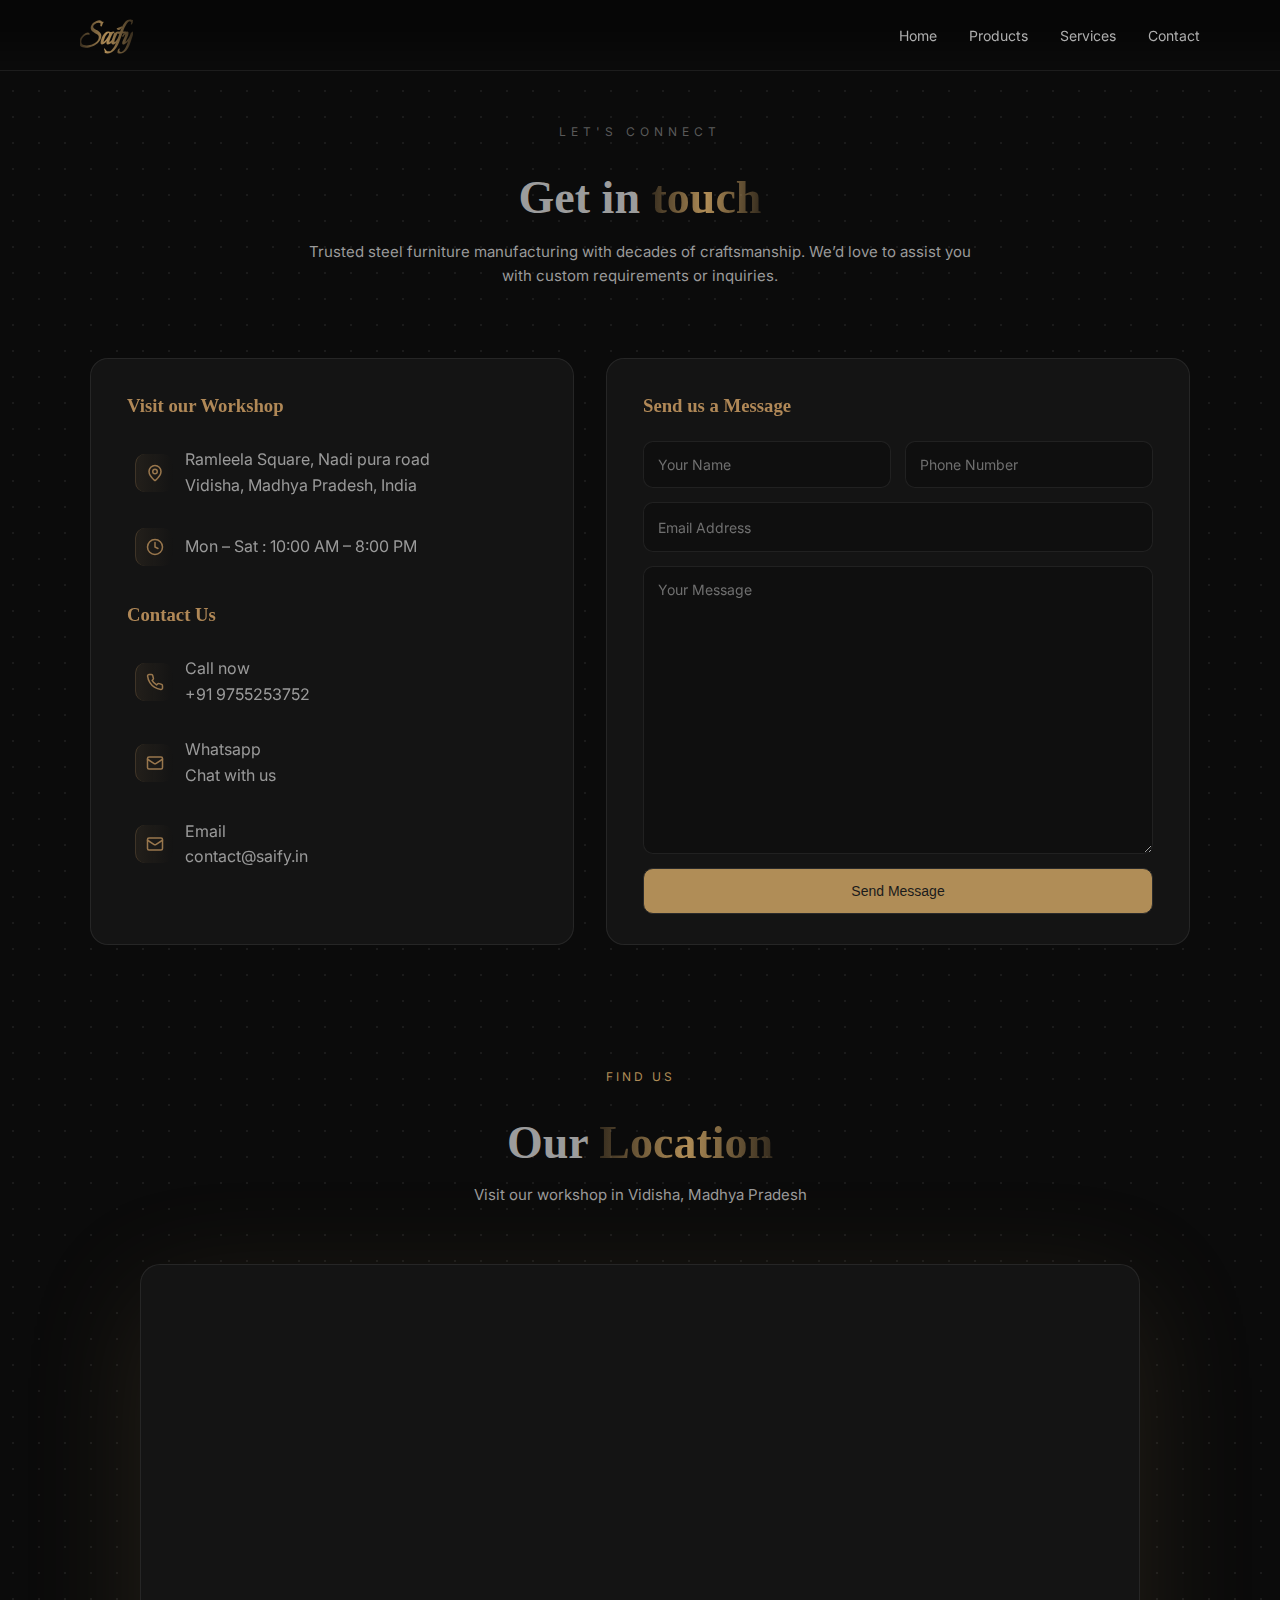
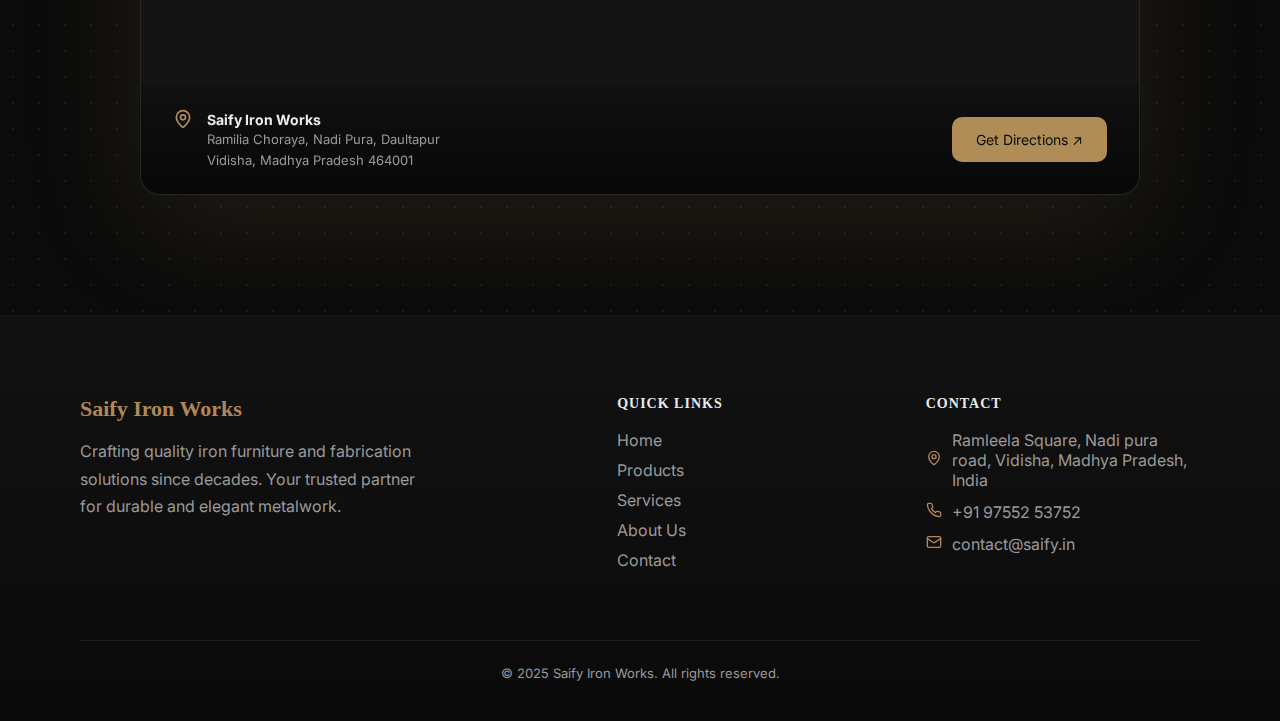
<file: contact.html>
<!DOCTYPE html>
<html lang="en">
<head>
  <meta charset="UTF-8" />
  <meta name="viewport" content="width=device-width, initial-scale=1.0" />
  <title>Saify Iron Works</title>

  <link href="https://fonts.googleapis.com/css2?family=Playfair+Display:wght@400;600;700&family=Inter:wght@300;400;500;600&display=swap" rel="stylesheet">
  <link rel="stylesheet" href="style.css">
  <link rel="preconnect" href="https://fonts.googleapis.com">
<link rel="preconnect" href="https://fonts.gstatic.com" crossorigin>
<link href="https://fonts.googleapis.com/css2?family=Beau+Rivage&family=Carattere&display=swap" rel="stylesheet">
</head>
<body>
    <!DOCTYPE html>
    <html lang="en">
    <head>
      <meta charset="UTF-8" />
      <meta name="viewport" content="width=device-width, initial-scale=1.0" />
      <title>Saify Iron Works</title>
      <link rel="stylesheet" href="style.css" />
    </head>
    <body>
    
      <header class="navbar" id="navbar">
        <!-- <div class="logo"><img src="./logo5.jpg" alt=""></div> -->
         <div class="logo gradient-text"><h1>Saify</h1></div>
        <nav>
            <a href="index.html">Home</a>
            <a href="products.html">Products</a>
            <a href="service.html">Services</a>
            <!-- <a href="site-footer">About Us</a> -->
             <a href="contact.html">Contact</a> 
        </nav>
    </header>
          
    <section id="contact" class="contact-section">
        <div class="contact-header">
          <span class="eyebrow">LET'S CONNECT</span>
          <h2>Get in <span class="gradient-text">touch</span></h2>
          <p>
            Trusted steel furniture manufacturing with decades of craftsmanship.
            We’d love to assist you with custom requirements or inquiries.
          </p>
        </div>
      
        <div class="contact-grid">
          <!-- LEFT : CONTACT INFO -->
          <div class="contact-info card">
            <div>
                <h3>Visit our Workshop</h3>

                  <ul class="contact-list">

                    <a href="#location-section"
                       target="_blank"
                       class="contact-item">
                      <span class="icon-wrap">
                        <svg xmlns="http://www.w3.org/2000/svg" width="20" height="20" viewBox="0 0 24 24" fill="none"
                          stroke="currentColor" stroke-width="2" stroke-linecap="round" stroke-linejoin="round">
                          <path d="M20 10c0 4.993-5.539 10.193-7.399 11.799a1 1 0 0 1-1.202 0C9.539 20.193 4 14.993 4 10a8 8 0 0 1 16 0"></path>
                          <circle cx="12" cy="10" r="3"></circle>
                        </svg>
                      </span>
                      <span>
                        Ramleela Square, Nadi pura road<br />
                        Vidisha, Madhya Pradesh, India
                      </span>
                    </a>
                  
                    <a href="#contact"
                       class="contact-item">
                      <span class="icon-wrap">
                        <!-- clock svg -->
                        <svg xmlns="http://www.w3.org/2000/svg" width="20" height="20" viewBox="0 0 24 24" fill="none"
                          stroke="currentColor" stroke-width="2" stroke-linecap="round" stroke-linejoin="round">
                          <circle cx="12" cy="12" r="10"></circle>
                          <polyline points="12 6 12 12 16 14"></polyline>
                        </svg>
                      </span>
                      <span>Mon – Sat : 10:00 AM – 8:00 PM</span>
                    </a>
                  
                  </ul>
                  
                  
            </div>
            <div>
                <h3>Contact Us</h3>
      
                  <ul class="contact-list">

                    <a href="tel:+919755253752" class="contact-item">
                      <span class="icon-wrap">
                        <svg xmlns="http://www.w3.org/2000/svg" width="20" height="20" viewBox="0 0 24 24" fill="none"
                        stroke="currentColor" stroke-width="2" stroke-linecap="round" stroke-linejoin="round">
                        <path d="M22 16.92v3a2 2 0 0 1-2.18 2 19.79 19.79 0 0 1-8.63-3.07 19.5 19.5 0 0 1-6-6 19.79 19.79 0 0 1-3.07-8.67A2 2 0 0 1 4.11 2h3a2 2 0 0 1 2 1.72 12.84 12.84 0 0 0 .7 2.81 2 2 0 0 1-.45 2.11L8.09 9.91a16 16 0 0 0 6 6l1.27-1.27a2 2 0 0 1 2.11-.45 12.84 12.84 0 0 0 2.81.7A2 2 0 0 1 22 16.92z"></path>
                      </svg>
                      </span>
                      <div>
                        Call now<br />
                        +91 9755253752
                      </div>
                    </a>
                  
                    <a href="https://wa.me/919755253752"
                       target="_blank"
                       class="contact-item">
                      <span class="icon-wrap">
                        <svg xmlns="http://www.w3.org/2000/svg" width="20" height="20" viewBox="0 0 24 24" fill="none"
                          stroke="currentColor" stroke-width="2" stroke-linecap="round" stroke-linejoin="round">
                          <rect width="20" height="16" x="2" y="4" rx="2"></rect>
                          <path d="m22 7-8.97 5.7a1.94 1.94 0 0 1-2.06 0L2 7"></path>
                        </svg>
                      </span>
                      <div>
                        Whatsapp<br />
                        Chat with us
                      </div>
                    </a>
                  
                    <a href="mailto:contact@saify.in"
                       class="contact-item">
                      <span class="icon-wrap">
                        <svg xmlns="http://www.w3.org/2000/svg" width="20" height="20" viewBox="0 0 24 24" fill="none"
                          stroke="currentColor" stroke-width="2" stroke-linecap="round" stroke-linejoin="round">
                          <rect width="20" height="16" x="2" y="4" rx="2"></rect>
                          <path d="m22 7-8.97 5.7a1.94 1.94 0 0 1-2.06 0L2 7"></path>
                        </svg>
                      </span>
                      <div>
                        Email<br />
                        contact@saify.in
                      </div>
                    </a>
                  
                  </ul>
                  
            </div>
            
          </div>
      
          <!-- RIGHT : FORM -->
          <div class="contact-form card">
            <h3>Send us a Message</h3>
      
            <form>
              <div class="form-row">
                <input type="text" placeholder="Your Name" required />
                <input type="tel" placeholder="Phone Number" required />
              </div>
      
              <input type="email" placeholder="Email Address" />
      
              <textarea rows="4" placeholder="Your Message"></textarea>
      
              <button type="submit" class="btn outline">
                Send Message
              </button>
            </form>
          </div>
        </div>
      </section>
    
      <section id="location-section" class="location-section">
        <div class="location-header">
          <span class="eyebrow">FIND US</span>
          <h2>Our <span class="gradient-text">Location</span></h2>
          <p>Visit our workshop in Vidisha, Madhya Pradesh</p>
        </div>
      
        <div class="map-card">
          <div class="map-frame">
            <iframe
              src="https://www.google.com/maps?q=Saify%20Iron%20Works%20Vidisha&output=embed"
              loading="lazy"
              referrerpolicy="no-referrer-when-downgrade">
            </iframe>
          </div>
      
          <div class="map-footer">
            <div class="map-address">
              <span class="map-icon"><svg xmlns="http://www.w3.org/2000/svg" width="20" height="20" viewBox="0 0 24 24" fill="none"
                stroke="currentColor" stroke-width="2" stroke-linecap="round" stroke-linejoin="round">
                <path d="M20 10c0 4.993-5.539 10.193-7.399 11.799a1 1 0 0 1-1.202 0C9.539 20.193 4 14.993 4 10a8 8 0 0 1 16 0"></path>
                <circle cx="12" cy="10" r="3"></circle>
              </svg></span>
              <div>
                <strong>Saify Iron Works</strong>
                <p>
                  Ramilia Choraya, Nadi Pura, Daultapur<br>
                  Vidisha, Madhya Pradesh 464001
                </p>
              </div>
            </div>
      
            <a
              href="https://www.google.com/maps/search/?api=1&query=Saify+Iron+Works+Vidisha"
              target="_blank"
              class="btn primary">
              Get Directions ↗
            </a>
          </div>
        </div>
      </section>
      


<!-- FOOTER -->
<footer class="site-footer">
    <div class="footer-container">
  
      <!-- Brand -->
      <div class="footer-brand">
        <h3>Saify Iron Works</h3>
        <p>
          Crafting quality iron furniture and fabrication solutions since
          decades. Your trusted partner for durable and elegant metalwork.
        </p>
      </div>
  
      <!-- Links -->
      <div class="footer-links">
        <h4>Quick Links</h4>
        <ul>
          <li><a href="./index.html">Home</a></li>
          <li><a href="./products.html">Products</a></li>
          <li><a href="./service.html">Services</a></li>
          <li><a href=".about.html">About Us</a></li>
          <li><a href="./contact.html">Contact</a></li>
        </ul>
      </div>
  
      <!-- Contact -->
      <div class="footer-contact">
        <h4>Contact</h4>
        <ul>
          <li>
            <span><svg xmlns="http://www.w3.org/2000/svg" width="16" height="16" viewBox="0 0 24 24" fill="none" stroke="currentColor" stroke-width="2" stroke-linecap="round" stroke-linejoin="round" class="lucide lucide-map-pin text-primary"><path d="M20 10c0 4.993-5.539 10.193-7.399 11.799a1 1 0 0 1-1.202 0C9.539 20.193 4 14.993 4 10a8 8 0 0 1 16 0"></path><circle cx="12" cy="10" r="3"></circle></svg></span>Ramleela Square, Nadi pura road, Vidisha, Madhya Pradesh, India
          </li>
          <li>
            <span><svg xmlns="http://www.w3.org/2000/svg" width="16" height="16" viewBox="0 0 24 24" fill="none" stroke="currentColor" stroke-width="2" stroke-linecap="round" stroke-linejoin="round" class="lucide lucide-phone text-primary"><path d="M22 16.92v3a2 2 0 0 1-2.18 2 19.79 19.79 0 0 1-8.63-3.07 19.5 19.5 0 0 1-6-6 19.79 19.79 0 0 1-3.07-8.67A2 2 0 0 1 4.11 2h3a2 2 0 0 1 2 1.72 12.84 12.84 0 0 0 .7 2.81 2 2 0 0 1-.45 2.11L8.09 9.91a16 16 0 0 0 6 6l1.27-1.27a2 2 0 0 1 2.11-.45 12.84 12.84 0 0 0 2.81.7A2 2 0 0 1 22 16.92z"></path></svg></span> +91 97552 53752
          </li>
          <li>
            <span><svg xmlns="http://www.w3.org/2000/svg" width="16" height="16" viewBox="0 0 24 24" fill="none" stroke="currentColor" stroke-width="2" stroke-linecap="round" stroke-linejoin="round" class="lucide lucide-mail text-primary"><rect width="20" height="16" x="2" y="4" rx="2"></rect><path d="m22 7-8.97 5.7a1.94 1.94 0 0 1-2.06 0L2 7"></path></svg></span> contact@saify.in
          </li>
        </ul>
      </div>
  
    </div>
  
    <div class="footer-bottom">
      © 2025 Saify Iron Works. All rights reserved.
    </div>
  </footer>
  

<script src="script.js"></script>
</body>
</html>
</file>
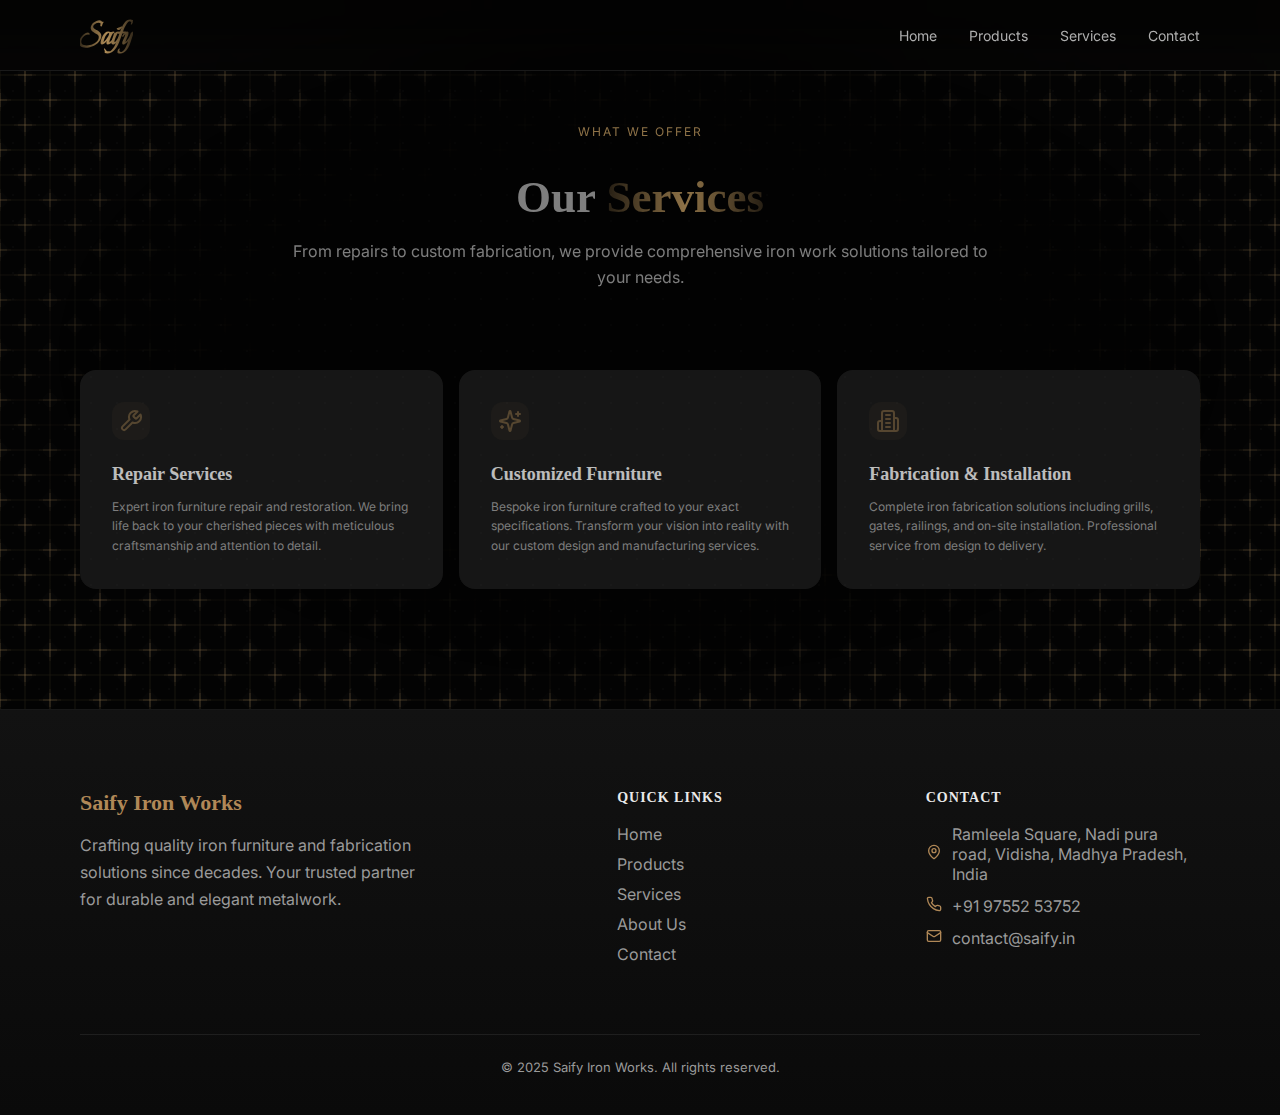
<file: service.html>
<!DOCTYPE html>
<html lang="en">
<head>
  <meta charset="UTF-8" />
  <meta name="viewport" content="width=device-width, initial-scale=1.0" />
  <title>Saify Iron Works</title>

  <link href="https://fonts.googleapis.com/css2?family=Playfair+Display:wght@400;600;700&family=Inter:wght@300;400;500;600&display=swap" rel="stylesheet">
  <link rel="stylesheet" href="style.css">
  <link rel="preconnect" href="https://fonts.googleapis.com">
<link rel="preconnect" href="https://fonts.gstatic.com" crossorigin>
<link href="https://fonts.googleapis.com/css2?family=Beau+Rivage&family=Carattere&display=swap" rel="stylesheet">
</head>
<body>
    <!DOCTYPE html>
    <html lang="en">
    <head>
      <meta charset="UTF-8" />
      <meta name="viewport" content="width=device-width, initial-scale=1.0" />
      <title>Saify Iron Works</title>
      <link rel="stylesheet" href="style.css" />
    </head>
    <body>
    
    <header class="navbar" id="navbar">
        <!-- <div class="logo"><img src="./logo5.jpg" alt=""></div> -->
         <div class="logo gradient-text"><h1>Saify</h1></div>
        <nav>
            <a href="./index.html">Home</a>
            <a href="./products.html">Products</a>
            <a href="">Services</a>
            <a href="contact.html">Contact</a> 
            <!-- <a href="site-footer">About Us</a>
            <a href="#site-footer">Contact</a> -->
        </nav>
    </header>


<!-- SERVICES SECTION -->
<section id="services" class="services-section">
  <div class="services-header">
    <span class="eyebrow">WHAT WE OFFER</span>
    <h2>Our <span class="gradient-text">Services</span></h2>
    <p>
      From repairs to custom fabrication, we provide comprehensive iron work solutions
      tailored to your needs.
    </p>
  </div>

  <div class="services-grid">

    <div class="service-card">
      <div class="icon-box">
          <svg xmlns="http://www.w3.org/2000/svg" width="24" height="24" viewBox="0 0 24 24" fill="none" stroke="currentColor" stroke-width="2" stroke-linecap="round" stroke-linejoin="round" class="lucide lucide-wrench w-7 h-7 text-primary"><path d="M14.7 6.3a1 1 0 0 0 0 1.4l1.6 1.6a1 1 0 0 0 1.4 0l3.77-3.77a6 6 0 0 1-7.94 7.94l-6.91 6.91a2.12 2.12 0 0 1-3-3l6.91-6.91a6 6 0 0 1 7.94-7.94l-3.76 3.76z"></path></svg>
      </div>
      <h3>Repair Services</h3>
      <p>
        Expert iron furniture repair and restoration. We bring life back to your cherished
        pieces with meticulous craftsmanship and attention to detail.
      </p>
    </div>

    <div class="service-card featured">
      <div class="icon-box">
          <svg xmlns="http://www.w3.org/2000/svg" width="24" height="24" viewBox="0 0 24 24" fill="none" stroke="currentColor" stroke-width="2" stroke-linecap="round" stroke-linejoin="round" class="lucide lucide-sparkles w-7 h-7 text-primary"><path d="M9.937 15.5A2 2 0 0 0 8.5 14.063l-6.135-1.582a.5.5 0 0 1 0-.962L8.5 9.936A2 2 0 0 0 9.937 8.5l1.582-6.135a.5.5 0 0 1 .963 0L14.063 8.5A2 2 0 0 0 15.5 9.937l6.135 1.581a.5.5 0 0 1 0 .964L15.5 14.063a2 2 0 0 0-1.437 1.437l-1.582 6.135a.5.5 0 0 1-.963 0z"></path><path d="M20 3v4"></path><path d="M22 5h-4"></path><path d="M4 17v2"></path><path d="M5 18H3"></path></svg>
      </div>
      <h3>Customized Furniture</h3>
      <p>
        Bespoke iron furniture crafted to your exact specifications. Transform your vision
        into reality with our custom design and manufacturing services.
      </p>
    </div>

    <div class="service-card">
      <div class="icon-box">
          <svg xmlns="http://www.w3.org/2000/svg" width="24" height="24" viewBox="0 0 24 24" fill="none" stroke="currentColor" stroke-width="2" stroke-linecap="round" stroke-linejoin="round" class="lucide lucide-building2 w-7 h-7 text-primary"><path d="M6 22V4a2 2 0 0 1 2-2h8a2 2 0 0 1 2 2v18Z"></path><path d="M6 12H4a2 2 0 0 0-2 2v6a2 2 0 0 0 2 2h2"></path><path d="M18 9h2a2 2 0 0 1 2 2v9a2 2 0 0 1-2 2h-2"></path><path d="M10 6h4"></path><path d="M10 10h4"></path><path d="M10 14h4"></path><path d="M10 18h4"></path></svg>
      </div>
      <h3>Fabrication & Installation</h3>
      <p>
        Complete iron fabrication solutions including grills, gates, railings, and on-site
        installation. Professional service from design to delivery.
      </p>
    </div>

  </div>
</section>


<!-- FOOTER -->
<footer class="site-footer">
    <div class="footer-container">
  
      <!-- Brand -->
      <div class="footer-brand">
        <h3>Saify Iron Works</h3>
        <p>
          Crafting quality iron furniture and fabrication solutions since
          decades. Your trusted partner for durable and elegant metalwork.
        </p>
      </div>
  
      <!-- Links -->
      <div class="footer-links">
        <h4>Quick Links</h4>
        <ul>
          <li><a href="./index.html">Home</a></li>
          <li><a href="./products.html">Products</a></li>
          <li><a href="./service.html">Services</a></li>
          <li><a href=".about.html">About Us</a></li>
          <li><a href="./contact.html">Contact</a></li>
        </ul>
      </div>
  
      <!-- Contact -->
      <div class="footer-contact">
        <h4>Contact</h4>
        <ul>
          <li>
            <span><svg xmlns="http://www.w3.org/2000/svg" width="16" height="16" viewBox="0 0 24 24" fill="none" stroke="currentColor" stroke-width="2" stroke-linecap="round" stroke-linejoin="round" class="lucide lucide-map-pin text-primary"><path d="M20 10c0 4.993-5.539 10.193-7.399 11.799a1 1 0 0 1-1.202 0C9.539 20.193 4 14.993 4 10a8 8 0 0 1 16 0"></path><circle cx="12" cy="10" r="3"></circle></svg></span>Ramleela Square, Nadi pura road, Vidisha, Madhya Pradesh, India
          </li>
          <li>
            <span><svg xmlns="http://www.w3.org/2000/svg" width="16" height="16" viewBox="0 0 24 24" fill="none" stroke="currentColor" stroke-width="2" stroke-linecap="round" stroke-linejoin="round" class="lucide lucide-phone text-primary"><path d="M22 16.92v3a2 2 0 0 1-2.18 2 19.79 19.79 0 0 1-8.63-3.07 19.5 19.5 0 0 1-6-6 19.79 19.79 0 0 1-3.07-8.67A2 2 0 0 1 4.11 2h3a2 2 0 0 1 2 1.72 12.84 12.84 0 0 0 .7 2.81 2 2 0 0 1-.45 2.11L8.09 9.91a16 16 0 0 0 6 6l1.27-1.27a2 2 0 0 1 2.11-.45 12.84 12.84 0 0 0 2.81.7A2 2 0 0 1 22 16.92z"></path></svg></span> +91 97552 53752
          </li>
          <li>
            <span><svg xmlns="http://www.w3.org/2000/svg" width="16" height="16" viewBox="0 0 24 24" fill="none" stroke="currentColor" stroke-width="2" stroke-linecap="round" stroke-linejoin="round" class="lucide lucide-mail text-primary"><rect width="20" height="16" x="2" y="4" rx="2"></rect><path d="m22 7-8.97 5.7a1.94 1.94 0 0 1-2.06 0L2 7"></path></svg></span> contact@saify.in
          </li>
        </ul>
      </div>
  
    </div>
  
    <div class="footer-bottom">
      © 2025 Saify Iron Works. All rights reserved.
    </div>
  </footer>
  

<script src="script.js"></script>
</body>
</html>
</file>
<file: style.css>
:root {
    --bg: #0f0f0f;
    --card: #1a1a1a;
    --text: #eaeaea;
    --muted: #9a9a9a;
    --dots: #1b1b1b;
    --accent: #b08d57;
    --accentmuted: #b08c573f;
    --color: #00000078;
    --bronze: #b08857;
  }
  @import url('https://fonts.googleapis.com/css2?family=Playfair+Display:wght@400;600&family=Beau+Rivage&display=swap');
* {
  margin: 0;
  padding: 0;
  box-sizing: border-box;
}
a{
    text-decoration: none;
}
 h2{
    color: #9c9c9c;
 }
body {
    font-family: 'Inter', sans-serif;
    background: #0b0b0b;
    cursor: pointer;
    color: #eaeaea;
    background-image:  radial-gradient(var(--dots) 0.4px, transparent 0.4px), radial-gradient(var(--dots) 0.4px, #0b0b0b 0.4px);
    background-size: 18px 18px;
    background-position: 0 0,8px 8px;
    background: #0b0b0b;
    background-image:
      radial-gradient(var(--dots) 0.9px, transparent 0.5px),
      radial-gradient(rgba(255,255,255,0.08) 0.5px, #0b0b0b 0.5px);
    background-size: 26px 26px;
    background-position: 0 0, 13px 13px;
    
}

.gradient-text {
    background: linear-gradient(93deg, var(--accentmuted), var(--accent) ,var(--accentmuted));
    -webkit-background-clip: text;
    -webkit-text-fill-color: transparent;
  }

/* FIXED NAVBAR */
.navbar {
    position: fixed;
    top: 0;
    left: 0;
    width: 100%;
    padding: 12px 80px;
    display: flex;
    justify-content: space-between;
    align-items: center;
    z-index: 1000;
    background: linear-gradient(180deg, rgba(0, 0, 0, 0.409) 40%, transparent);
    
    backdrop-filter: blur(20px);
    transition: all 0.35s ease;
    border-bottom: 1px solid #80808030;
  }
  
  /* GLASS EFFECT ON SCROLL */
  .navbar.scrolled {
    background: rgba(20, 20, 20, 0.55);
    backdrop-filter: blur(14px);
    -webkit-backdrop-filter: blur(14px);
    box-shadow: 0 8px 30px rgba(0,0,0,0.35);
    border-bottom: 1px solid rgba(255,255,255,0.06);
  }
  
  /* NAV LINKS */
  .navbar nav a {
    margin-left: 28px;
    text-decoration: none;
    color: #aeaeae;
    font-size: 14px;
    transition: color 0.3s ease;
    
  }
  
  .navbar nav a:hover {
    color: #c9a26b;
  }
   .navbar h1 {
    /* width: 70px;
    filter: invert(1); */
    font-family: "Beau Rivage", cursive;;
    font-size: 34px;
    /* letter-spacing: 4px; */
   }

/* HERO */
.hero {
  display: flex;
  padding: 80px;
  gap: 80px;
  align-items: center;
  padding-top: 140px; /* compensate for fixed navbar */
}
  
  .hero-image {
    margin-left: auto;        /* pushes image to right */
    transform: translateX(-200px);
  }
  
  /* FLOAT ANIMATION */
@keyframes float {
    0% { transform: translateY(0px); }
    50% { transform: translateY(-10px); }
    100% { transform: translateY(0px); }
  }
  
  .hero-image {
    position: relative;
    animation: float 6s ease-in-out infinite;
  }
  
  /* CIRCLE OUTLINES */
  .circle {
    position: absolute;
    width: 120px;
    height: 120px;
    border: 1px solid rgba(201,162,107,0.35);
    border-radius: 50%;
    /* box-shadow: 0 0 40px rgba(201,162,107,0.15); */
  }
  
  .circle.top-right {
    top: -30px;
    right: -30px;
  }
  
  .circle.bottom-left {
    bottom: -40px;
    left: -40px;
    width: 160px;
    height: 160px;
    opacity: 0.6;
  }
  
.hero-content {
  max-width: 600px;
}

.eyebrow {
  font-size: 12px;
  letter-spacing: 5px;
  color: #828282ae;
  margin-bottom: 16px;
  display: inline-block;
}

.hero h1 {
  font-family: "Beau Rivage", cursive;
  font-size: 70px;
  line-height: 1.1;
  position: relative;
}


.hero h1 .gold {
  color: var(--accent);
  font-size: 64px;
}

.hero h1 .heiglight {
    /* text-shadow: 2px 0px #0000004d, 4px 0px var(--accent), 3px 0px 10px var(--accent), 0px 0px 32px var(--accent); */
    animation: heiglight 60s linear ;
    /* filter: hue-rotate(174deg); */
    position: absolute;
    top: 25px;
    background: linear-gradient(
        181deg, white, #ababab, #343434);
    -webkit-background-clip: text;
    -webkit-text-fill-color: transparent;
}

/* @keyframes heiglight {
    from {
        filter: hue-rotate(0deg);
    }
    to {
        filter: hue-rotate(360deg);
    }
  } */
.hero p {
  margin: 24px 0;
  color: #b8b8b8c6;
  line-height: 1.7;
}

/* BUTTONS */
.cta-buttons {
  display: flex;
  gap: 16px;
  margin-bottom: 32px;
}

.btn {
  padding: 14px 24px;
  border-radius: 10px;
  font-size: 14px;
  cursor: pointer;
  transition: all 0.3s ease;
}

.btn.outline {
  background: var(--accent);
  border: 1px solid #2a2a2a;
  color: var(--dots);
}

.btn.outline:hover {
  /* background: var(--accentmuted); */
  box-shadow:-1px 4px 7px -4px black;
  /* color: ; */
}

.btn.primary {
  background: var(--accent);
  border: none;
  color: #0b0b0b;
}

.btn.primary:hover {
  background: #b8935a;
}

/* STATS */
.stats {
  display: flex;
  gap: 28px;
  border-top: 1px solid #1f1f1f;
  padding-top: 24px;
}
.stats div:nth-child(2){
    border-left: 1px solid #373737;
    border-right: 1px solid #373737;
    padding: 0px 20px;
}

.stats h3 {
  color: var(--accent);
  font-size: 28px;
}

.stats span {
  font-size: 12px;
  color: #636363;
}

/* IMAGE CARD */
.hero-image {
  position: relative;
  padding: 14px;
  border-radius: 24px;
  background: linear-gradient(180deg, #1b1b1b, #0e0e0e);
  box-shadow:
    0 0 0 1px rgba(255,255,255,0.05),
    0 0 60px rgba(201,162,107,0.15);
}

.hero-images {
    position: relative;
    display: flex;
    gap: 28px;
    align-items: center;
  }
  
  /* -------------------------
     LEFT SMALL IMAGES
  -------------------------- */
  .hero-side-images {
    width: 170px;
    height: 520px;
    overflow: hidden;
    border-radius: 20px;
    position: relative;
    /* background: rgba(255, 255, 255, 0.03);
    backdrop-filter: blur(10px);
    border: 1px solid rgba(255,255,255,0.08); */
    filter: saturate(0.2) sepia(.6);
    opacity: .7;
  }
  
  .side-track {
    display: flex;
    flex-direction: column;
    gap: 20px;
    animation: slowScroll 50s linear infinite;
  }
  
  .hero-side-images img {
    width: 100%;
    height: 240px;
    object-fit: cover;
    border-radius: 16px;
  }
  
  /* Slow infinite scroll */
  @keyframes slowScroll {
    from {
      transform: translateY(0);
    }
    to {
      transform: translateY(-50%);
    }
  }
  
  /* -------------------------
     MAIN IMAGE
  -------------------------- */
  .hero-main-image {
    width: 420px;
    height: 620px;
    border-radius: 28px;
    padding: 12px;
    background: rgba(255, 255, 255, 0.04);
    backdrop-filter: blur(14px);
    border: 1px solid rgba(255,255,255,0.1);
    animation: floatImage 6s ease-in-out infinite;
    position: relative;
    box-shadow: 0px 0px 261px -70px var(--accent);
    filter: saturate(.3) sepia(.03);
  }
  
  .hero-main-image img {
    width: 100%;
    height: 100%;
    object-fit: cover;
    border-radius: 20px;
  }
  
  /* Floating animation */
  @keyframes floatImage {
    0%, 100% {
      transform: translateY(0);
    }
    50% {
      transform: translateY(-12px);
    }
  }
  .hero-circle {
    position: absolute;
    width: 120px;
    height: 120px;
    border-radius: 50%;
    border: 1px solid rgba(200, 160, 100, 0.25);
    pointer-events: none;
  }
  
  .hero-circle.top-right {
    top: -30px;
    right: -40px;
  }
  
  .hero-circle.bottom-left {
    bottom: -40px;
    left: -40px;
  }
  
  
/* ===== PRODUCTS SECTION ===== */
.products-section {
    padding: 120px 80px;
    background:
      radial-gradient(circle at 20% 20%, rgba(176,138,90,0.08), transparent 40%),
      repeating-linear-gradient(
        135deg,
        #111 0px,
        #111 2px,
        #0c0c0c 2px,
        #0c0c0c 6px
      );
  }
  
  .products-header {
    display: flex;
    justify-content: space-between;
    align-items: flex-end;
    margin-bottom: 30px;
  }
  
  .products-header h2 {
    font-family: cursive;
    font-size: 48px;
    margin: 16px 0;
  }
  
  .products-header h2 span {
    color: var(--accent);
  }
  
  .products-header p {
    color: var(--muted);
    max-width: 420px;
    line-height: 1.6;
    font-size: smaller;
    font-weight: 100;
  }
  
  .view-all {
    color: var(--accent);
    text-decoration: none;
    font-size: 14px;
    transition: opacity 0.3s ease;
  }
  
  .view-all:hover {
    opacity: 0.7;
  }
  
  /* ===== GRID ===== */
  .products-grid {
    display: grid;
    grid-template-columns: repeat(4, 1fr);
    gap: 28px;
    
  }
  
  /* ===== CARD ===== */
  .product-card {
    position: relative;
    background: #111;
    border-radius: 18px;
    overflow: hidden;
    border: 1px solid rgba(255,255,255,0.06);
    transition: all 0.35s ease;
    border-color: rgba(176,138,90,0.4);
    height: 420px;
  }
  .product-card p {
    display: -webkit-box;
    -webkit-line-clamp: 3;     /* number of lines */
    -webkit-box-orient: vertical;
    overflow: hidden;
    text-overflow: ellipsis;
  }
  
  .product-card img {
    width: 100%;
    height: 420px;
    filter: brightness(0.5) sepia(.5) saturate(0.7);
    object-fit: cover;
    transition: transform 0.5s ease;
  }
  
  /* TAG */
  .product-tag {
    position: absolute;
    top: 16px;
    left: 16px;
    background: rgba(0, 0, 0, 0.351);
    color: var(--accent);
    padding: 6px 12px;
    font-size: 12px;
    border-radius: 999px;
    backdrop-filter: blur(8px);
    z-index: 2;
    border: 0.5px solid var(--accent);
  }
  
  /* INFO */
  .product-info {
    position: absolute;
    bottom: -7px;
    width: 100%;
    padding: 20px;
    background: linear-gradient(to top, rgb(0, 0, 0), transparent);
  }
  
  .product-info h3 {
    font-weight: 100;
    font-family: math;
    font-size: 18px;
    color: #d6d6d6;
  }
  
  /* ===== HOVER REVEAL ===== */
  .hover-reveal {
    transform: translateY(60%);
    transition: transform 0.4s ease;
  }

  section {
    scroll-margin-top: 70px;
  }
  
  
  .hover-reveal p {
    color: var(--muted);
    font-size: 14px;
    margin: 10px 0;
  }
  
  .hover-reveal a {
    color: var(--accent);
    text-decoration: none;
    font-size: 14px;
  }
  
  .product-card:hover img {
    cursor: pointer;
    transform: scale(1.04);
    /* filter: brightness(0.7); */
  }
  
  .product-card:hover .hover-reveal {
    transform: translateY(0);
  }
  
  .product-card:hover {
    border-color: rgba(176,138,90,0.4);
  }
  
  /* ===== RESPONSIVE ===== */
  @media (max-width: 1100px) {
    .products-grid {
      grid-template-columns: repeat(2, 1fr);
    }
  }
  
  @media (max-width: 600px) {
    .products-grid {
      grid-template-columns: 1fr;
    }
  
    .products-section {
      padding: 80px 24px;
    }
  
    .products-header {
      flex-direction: column;
      gap: 20px;
    }
  }
  
  
/* ===== SERVICES SECTION ===== */
.services-section {
    position: relative;
    padding: 120px 80px;
    /* background:
      radial-gradient(circle at 20% 20%, rgba(176,138,90,0.08), transparent 40%),
      repeating-linear-gradient(
        45deg,
        #111 0px,
        #111 2px,
        #0c0c0c 2px,
        #0c0c0c 6px
      ); */
      background-color: var(--color);
      opacity: 0.8;
      background: radial-gradient(circle, transparent 20%, var(--color) 20%, var(--color) 80%, transparent 80%, transparent), radial-gradient(circle, transparent 20%, var(--color) 20%, var(--color) 80%, transparent 80%, transparent) 25px 25px, linear-gradient(var(--accentmuted) 2px, transparent 2px) 0 -1px, linear-gradient(90deg, var(--accentmuted) 2px, var(--color) 2px) -1px 0;
      background-size: 50px 50px, 50px 50px, 25px 25px, 25px 25px;
  }
  .services-section::before {
    content: "";
    position: absolute;
    inset: 0;
  
    /* OVAL BLACK CENTER */
    background: radial-gradient(
      ellipse at center,
      #000 0%,
      #000 35%,
      rgba(0,0,0,0.95) 45%,
      rgba(0,0,0,0.85) 55%,
      rgba(0,0,0,0.4) 65%,
      rgba(0,0,0,0.1) 75%,
      transparent 85%
    );
  
    pointer-events: none;
    z-index: -1;
  }
  
  .services-header {
    text-align: center;
    max-width: 700px;
    margin: 0 auto 80px;

  }
  
  .services-header .eyebrow {
    color: var(--accent);
    letter-spacing: 2px;
    font-size: 12px;
  }
  
  .services-header h2 {
    font-family: cursive;
    font-size: 45px;
    margin: 16px 0;
  }
  
  .services-header h2 span {
    color: var(--accent);
  }
  
  .services-header p {
    color: var(--muted);
    font-size: 16px;
    line-height: 1.6;
  }
  
  /* ===== GRID ===== */
  .services-grid {
    display: grid;
    grid-template-columns: repeat(3, 1fr);
    gap: 16px;
    justify-content: center;
    align-items: center;
    justify-self: center;
  }
  
  /* ===== CARD ===== */
  .service-card {
    position: relative;
    padding: 32px;
    background: var(--card);
    border-radius: 16px;
    backdrop-filter: blur(16px);
    transition: all 0.35s ease;
    overflow: hidden;
    border-bottom: 2px solid var(--card);
    max-width: 400px;
  }
  
  .service-card::after {
    content: "";
    position: absolute;
    top: -80%;
    right: -70%;
    width: 150%;
    height: 150%;
    background: radial-gradient(circle, rgba(176, 138, 90, 0.15), transparent 70%);
    opacity: 0;
    transition: opacity 0.35s ease;
  }
  
  .service-card:hover::after {
    opacity: 1;
  }
  
  .service-card:hover {
    transform: translateY(-6px);
    border-bottom: 2px solid var(--accent);
    /* border-color: rgba(176,138,90,0.4); */
  }
  
  .service-card:hover .icon-box svg{
    color: var(--accent);
    opacity: 1;
  }
  
  
  /* ===== ICON ===== */
  .icon-box {
    width: 38px;
    height: 38px;
    background: rgba(176, 137, 90, 0.056);
    border-radius: 12px;
    display: flex;
    align-items: center;
    justify-content: center;
    margin-bottom: 24px;
    
  }
  
  .icon-box svg {
    color: var(--accent);
    opacity: .5;
    transition: ease-in-out;
  }
  
  .service-card h3 {
    font-family: math;
    font-size: 18px;
    margin-bottom: 12px;
  }
  
  .service-card p {
    color: var(--muted);
    line-height: 1.6;
    font-size: 12px;
  }
  
  /* ===== RESPONSIVE ===== */
  @media (max-width: 900px) {
    .services-grid {
      grid-template-columns: 1fr;
    }
  
    .services-section {
      padding: 80px 24px;
    }
  }
  
  /* ------------------ */
/* ===== TESTIMONIALS SECTION ===== */
.testimonials-section {
    padding: 120px 80px;
    background:
      radial-gradient(circle at 20% 20%, rgba(176,138,90,0.08), transparent 40%),
      repeating-linear-gradient(
        135deg,
        #111 0px,
        #111 2px,
        #0c0c0c 2px,
        #0c0c0c 6px
      );
  }
  
  .testimonials-header {
    text-align: center;
    max-width: 700px;
    margin: 0 auto 80px;
  }
  
  .testimonials-header h2 {
    font-family: cursive;
    font-size: 48px;
    margin: 16px 0;
  }
  
  .testimonials-header h2 span {
    color: var(--bronze);
  }
  
  .testimonials-header p {
    color: var(--muted);
  }
  
  /* ===== GRID ===== */
  .testimonials-grid {
    display: grid;
    grid-template-columns: repeat(2, 1fr);
    gap: 32px;
  }
  
  /* ===== CARD ===== */
  .testimonial-card {
    position: relative;
    padding: 36px;
    background: rgba(255,255,255,0.04);
    border: 1px solid rgba(255,255,255,0.08);
    border-radius: 18px;
    backdrop-filter: blur(14px);
    transition: all 0.35s ease;
  }
  
  .testimonial-card:hover {
    transform: translateY(-6px);
    border-color: rgba(176,138,90,0.4);
  }
  
  /* STARS */
  .stars {
    color: var(--bronze);
    font-size: 14px;
    letter-spacing: 2px;
    margin-bottom: 16px;
  }
  
  /* TEXT */
  .quote {
    color: var(--muted);
    line-height: 1.7;
    font-size: 15px;
    margin-bottom: 28px;
  }
  
  /* AUTHOR */
  .author {
    display: flex;
    align-items: center;
    gap: 14px;
  }
  
  .avatar {
    width: 40px;
    height: 40px;
    background: rgba(176,138,90,0.2);
    color: var(--bronze);
    border-radius: 50%;
    display: flex;
    align-items: center;
    justify-content: center;
    font-weight: 600;
  }
  
  .author strong {
    display: block;
    font-size: 14px;
  }
  
  .author span {
    font-size: 12px;
    color: var(--muted);
  }
  
  /* QUOTE ICON */
  .quote-icon {
    position: absolute;
    font-family: monospace;
    top: 24px;
    right: 24px;
    font-size: 48px;
    color: rgba(255,255,255,0.05);
  }
  
  /* ===== RESPONSIVE ===== */
  @media (max-width: 900px) {
    .testimonials-grid {
      grid-template-columns: 1fr;
    }
  
    .testimonials-section {
      padding: 80px 24px;
    }
  }
/* -----------------------------   */
/* ===== FOOTER ===== */
.site-footer {
    background: linear-gradient(to top, #0a0a0a, #121212);
    padding: 80px 80px 40px;
    border-top: 1px solid rgba(255,255,255,0.06);
  }
  
  .footer-container {
    display: grid;
    grid-template-columns: 2fr 1fr 1.2fr;
    gap: 80px;
    max-width: 1200px;
    margin: 0 auto;
  }
  
  /* BRAND */
  .footer-brand h3 {
    font-family: math;
    font-size: 22px;
    margin-bottom: 16px;
    color: var(--bronze);
  }
  
  .footer-brand p {
    color: var(--muted);
    line-height: 1.7;
    max-width: 360px;
  }
  
  /* LINKS */
  .footer-links h4,
  .footer-contact h4 {
    font-family: math;
    font-size: 14px;
    letter-spacing: 1px;
    text-transform: uppercase;
    margin-bottom: 18px;
  }
  
  .footer-links ul,
  .footer-contact ul {
    list-style: none;
  }
  
  .footer-links li {
    margin-bottom: 10px;
  }
  
  .footer-links a {
    color: var(--muted);
    text-decoration: none;
    transition: color 0.25s ease;
  }
  
  .footer-links a:hover {
    color: var(--bronze);
  }
  
  /* CONTACT */
  .footer-contact li {
    display: flex;
    align-items: center;
    gap: 10px;
    color: var(--muted);
    margin-bottom: 12px;
  }
  
  .footer-contact span {
    color: var(--bronze);
  }
  
  /* BOTTOM */
  .footer-bottom {
    margin-top: 60px;
    padding-top: 24px;
    border-top: 1px solid rgba(255,255,255,0.08);
    text-align: center;
    color: var(--muted);
    font-size: 13px;
  }
  
  /* RESPONSIVE */
  @media (max-width: 900px) {
    .footer-container {
      grid-template-columns: 1fr;
      gap: 40px;
    }
  
    .site-footer {
      padding: 60px 24px 32px;
    }
  }
  

  /* ===== CONTACT SECTION ===== */
.contact-section {
  padding: 120px 80px;
}

.contact-header {
  text-align: center;
  max-width: 680px;
  margin: 0 auto 70px;
}

.contact-header h2 {
  font-family: cursive;
  font-size: 46px;
  margin: 16px 0;
}

.contact-header p {
  color: var(--muted);
  line-height: 1.6;
  font-size: 15px;
}

/* GRID */
.contact-grid {
  display: grid;
  grid-template-columns: 1fr 1.2fr;
  gap: 32px;
  max-width: 1100px;
  margin: 0 auto;
}

/* CARD BASE (reuse look) */
.card {
  background: rgba(255,255,255,0.04);
  border: 1px solid rgba(255,255,255,0.08);
  border-radius: 18px;
  padding: 36px;
  backdrop-filter: blur(14px);
  transition: all 0.35s ease;
}

.card:hover {
  border-color: rgba(176,138,90,0.4);
}

/* INFO */
.contact-info h3,
.contact-form h3 {
  font-family: math;
  margin-bottom: 24px;
  color: var(--bronze);
}

.contact-list {
  list-style: none;
  margin-bottom: 32px;
  padding: 0;
}

.contact-item {
  display: flex;
  align-items: center;
  gap: 12px;
  margin-bottom: 18px;
  color: var(--muted);
  line-height: 1.6;
  text-decoration: none;
  border-radius: 12px;
  padding: 6px 8px;
  transition: all 0.25s ease;
}

.contact-list li {
  display: flex;
  gap: 12px;
  margin-bottom: 18px;
  color: var(--muted);
  line-height: 1.6;
  align-items: center;
}
.contact-list li svg {
  color: var(--accent);
}

/* FORM */
.contact-form form {
  display: flex;
  flex-direction: column;
  gap: 14px;
  height: -webkit-fill-available;
  margin-bottom: 40px;

}

.form-row {
  display: flex;
  gap: 14px;
  display: flex;
}

.contact-form input,
.contact-form textarea {
  background: #0f0f0f;
  border: 1px solid rgba(255,255,255,0.08);
  border-radius: 10px;
  padding: 14px;
  color: var(--text);
  font-family: inherit;
  max-height: 50px;
  font-size: 14px;
  flex: 1;
}

.contact-form textarea {
max-height: -webkit-fill-available;
}

.contact-form input::placeholder,
.contact-form textarea::placeholder {
  color: #6f6f6f;
}

.contact-form input:focus,
.contact-form textarea:focus {
  outline: none;
  border-color: var(--accent);
}

/* RESPONSIVE */
@media (max-width: 900px) {
  .contact-grid {
    grid-template-columns: 1fr;
  }

  .contact-section {
    padding: 80px 24px;
  }

  .form-row {
    flex-direction: column;
  }
}

/* ===== LOCATION SECTION ===== */
.location-section {
  padding: 120px 80px;
  text-align: center;
  position: relative;
  padding-top: 0px;
}

.location-header {
  max-width: 600px;
  margin: 0 auto 60px;
}

.location-header .eyebrow {
  color: var(--accent);
  letter-spacing: 3px;
  font-size: 12px;
}

.location-header h2 {
  font-family: cursive;
  font-size: 46px;
  margin: 16px 0;
}

.location-header p {
  color: var(--muted);
  font-size: 15px;
}

/* MAP CARD */
.map-card {
  max-width: 1000px;
  margin: 0 auto;
  background: rgba(255,255,255,0.04);
  border-radius: 20px;
  overflow: hidden;
  border: 1px solid rgba(255,255,255,0.08);
  backdrop-filter: blur(14px);
  box-shadow: 0 30px 120px rgba(176,138,90,0.15);
}

/* MAP FRAME */
.map-frame {
  position: relative;
  width: 100%;
  height: 420px;
  filter: grayscale(1) contrast(1.1) brightness(0.9);
}

.map-frame iframe {
  width: 100%;
  height: 100%;
  border: none;
}

/* FOOTER */
.map-footer {
  display: flex;
  justify-content: space-between;
  align-items: center;
  padding: 24px 32px;
  background: linear-gradient(to top, rgba(0,0,0,0.6), rgba(0,0,0,0.2));
}

.map-address {
  display: flex;
  gap: 14px;
  align-items: flex-start;
  text-align: left;
}

.map-icon {
  font-size: 20px;
  color: var(--accent);
}

.map-address strong {
  color: var(--text);
  font-size: 14px;
}

.map-address p {
  color: var(--muted);
  font-size: 13px;
  line-height: 1.6;
}

/* RESPONSIVE */
@media (max-width: 900px) {
  .location-section {
    padding: 80px 24px;
  }

  .map-footer {
    flex-direction: column;
    gap: 20px;
    align-items: flex-start;
  }

  .map-frame {
    height: 300px;
  }
}

/* ICON BORDER WRAPPER */
.icon-wrap {
  width: 38px;
  height: 38px;
  min-width: 38px;

  display: flex;
  align-items: center;
  justify-content: center;

  border-radius: 10px;
  border-left: 1px solid rgba(176, 138, 90, 0.28);
  background: linear-gradient(92deg, #9b7a4e1c, transparent);

  transition: all 0.5s ease;
}

/* SVG inside wrapper */
.icon-wrap svg {
  width: 18px;
  height: 18px;
  color: var(--bronze);
  opacity: 0.85;
}

/* Hover effect */
.contact-list a:hover .icon-wrap {
  border-color: var(--accent);
  /* background: #9b7a4e1c; */
  /* box-shadow: 0 0 18px rgba(176,138,90,0.25); */
}

.contact-list a:hover svg {
  opacity: 1;
}
</file>
